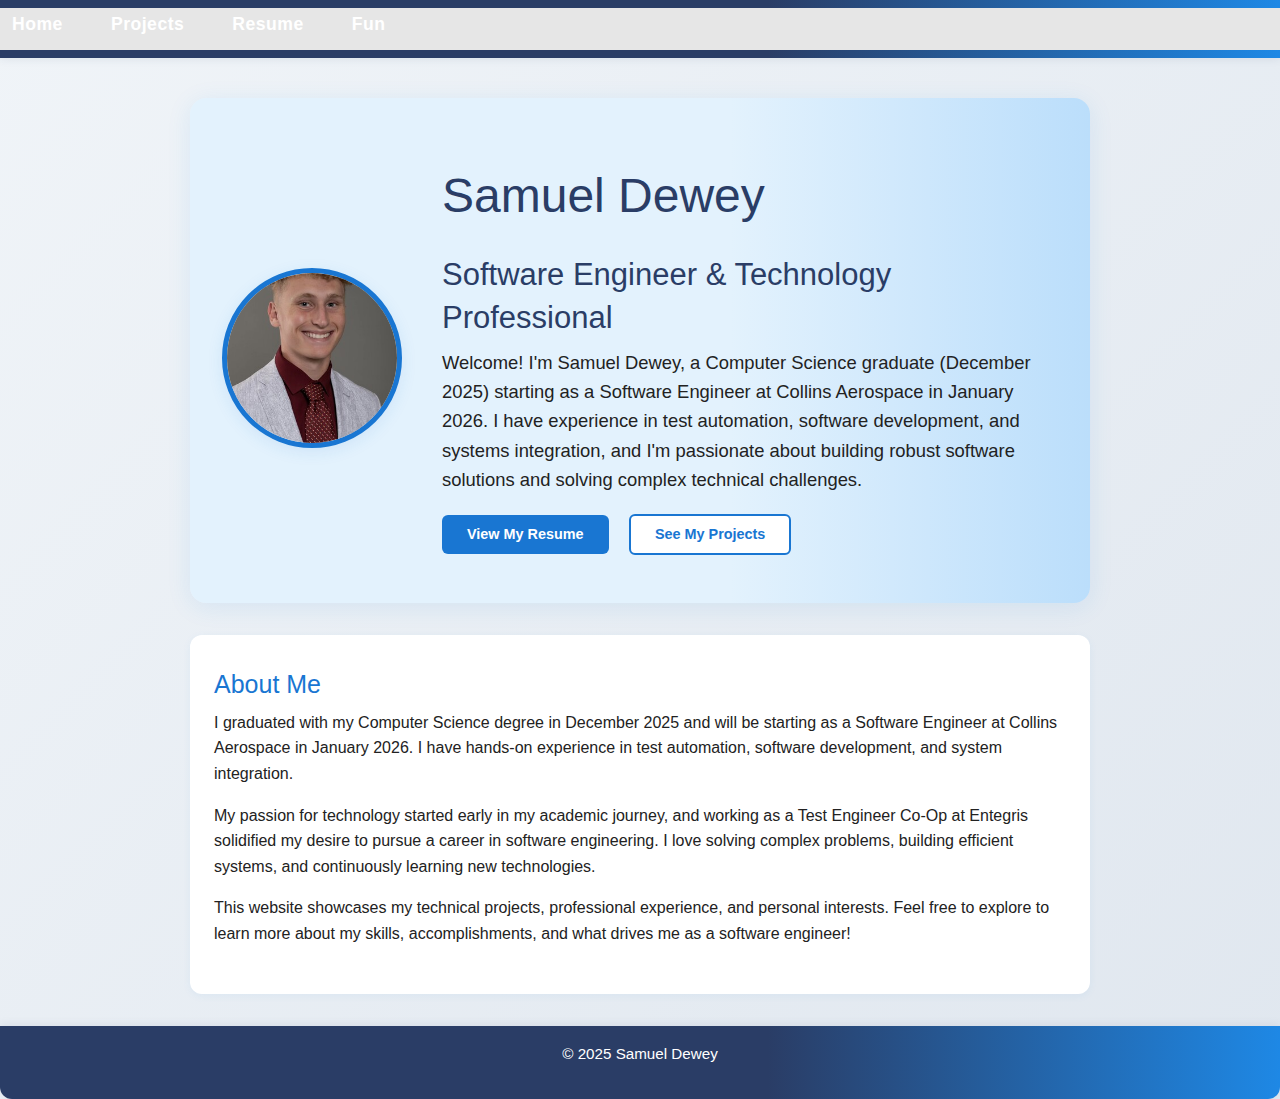
<file: index.html>
<!DOCTYPE html>
<html lang="en">
<head>
    <meta charset="UTF-8">
    <title>Samuel Dewey - Software Engineer</title>
    <meta name="viewport" content="width=device-width, initial-scale=1">
    <link rel="stylesheet" href="css/foundation.min.css" />
    <link rel="stylesheet" href="css/style.css">
</head>
<body>

    <!-- Navigation -->
    <header class="top-bar">
        <div class="top-bar-left">
            <ul class="menu">
                <li><a href="index.html">Home</a></li>
                <li><a href="projects.html">Projects</a></li>
                <li><a href="resume.html">Resume</a></li>
                <li><a href="fun.html">Fun</a></li>
            </ul>
        </div>
    </header>

    <!-- Hero Section -->
    <section class="grid-container home-hero">
        <div class="hero-content">
            <img src="Images/Headshot.jpg" alt="Headshot of me" class="headshot">
            <div>
                <h1>Samuel Dewey</h1>
                <h3>Software Engineer & Technology Professional</h3>
                <p class="hero-intro">
                    Welcome! I'm Samuel Dewey, a Computer Science graduate (December 2025) starting as a Software Engineer at Collins Aerospace in January 2026. I have experience in test automation, software development, and systems integration, and I'm passionate about building robust software solutions and solving complex technical challenges.
                </p>
                <a href="resume.html" class="button primary">View My Resume</a>
                <a href="projects.html" class="button secondary">See My Projects</a>
            </div>
        </div>
    </section>

    <section class="grid-container home-about">
        <h4>About Me</h4>
        <p>
            I graduated with my Computer Science degree in December 2025 and will be starting as a Software Engineer at Collins Aerospace in January 2026. I have hands-on experience in test automation, software development, and system integration.
        </p>
        <p>
            My passion for technology started early in my academic journey, and working as a Test Engineer Co-Op at Entegris solidified my desire to pursue a career in software engineering. I love solving complex problems, building efficient systems, and continuously learning new technologies.
        </p>
        <p>
            This website showcases my technical projects, professional experience, and personal interests. Feel free to explore to learn more about my skills, accomplishments, and what drives me as a software engineer!
        </p>
    </section>

    <footer class="text-center">
        <p>&copy; 2025 Samuel Dewey</p>
    </footer>

</body>
</html>
</file>
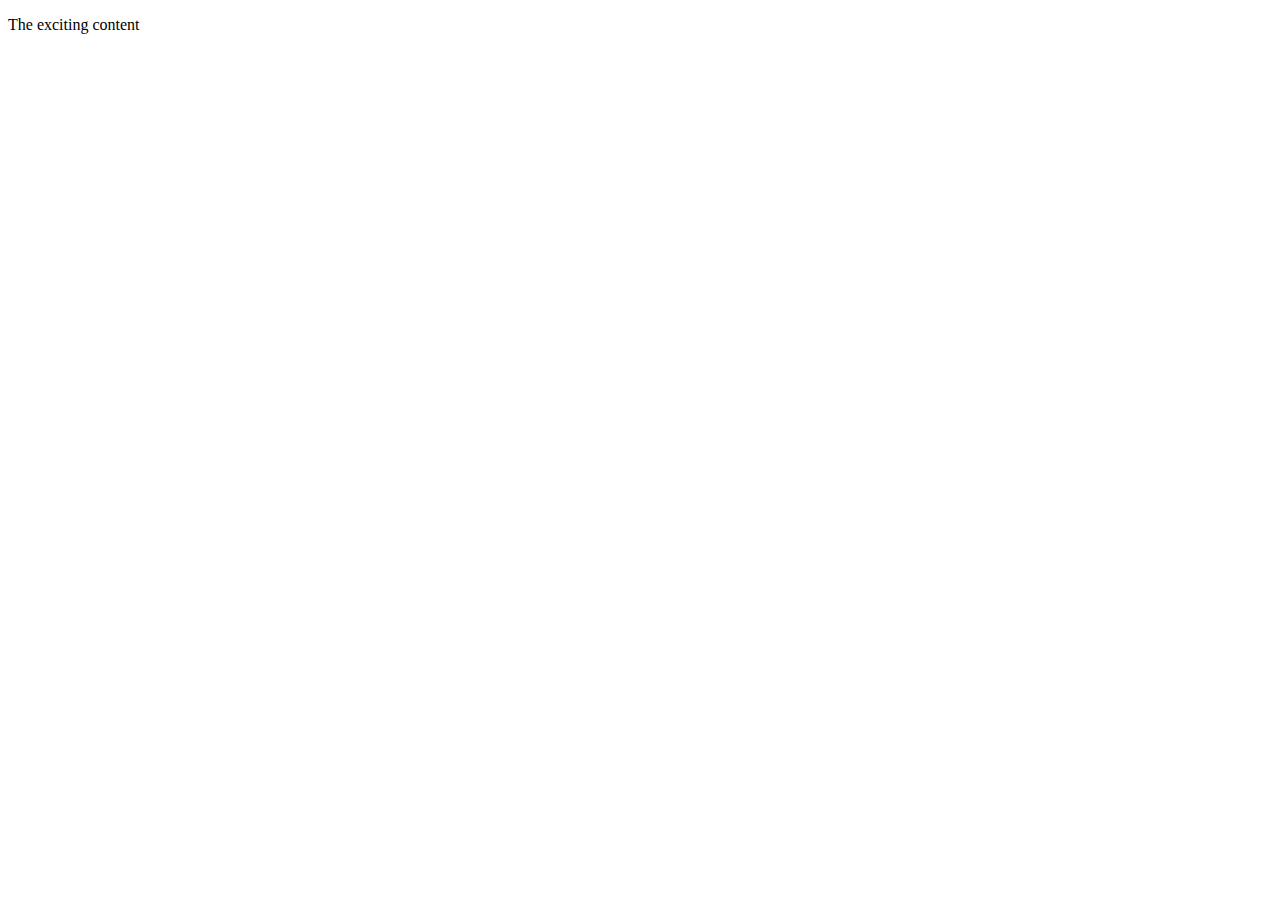
<file: HTML/index.html>
<!DOCTYPE html>
<html>
    <head>
        <meta charset="utf-8"/>
        <meta name="viewport" content=""width=device-width, intial-scale="1"/>
        <title>Page Title</title>
    </head>
    <body>
        <p>The exciting content</p>
    </body>
</html>
</file>
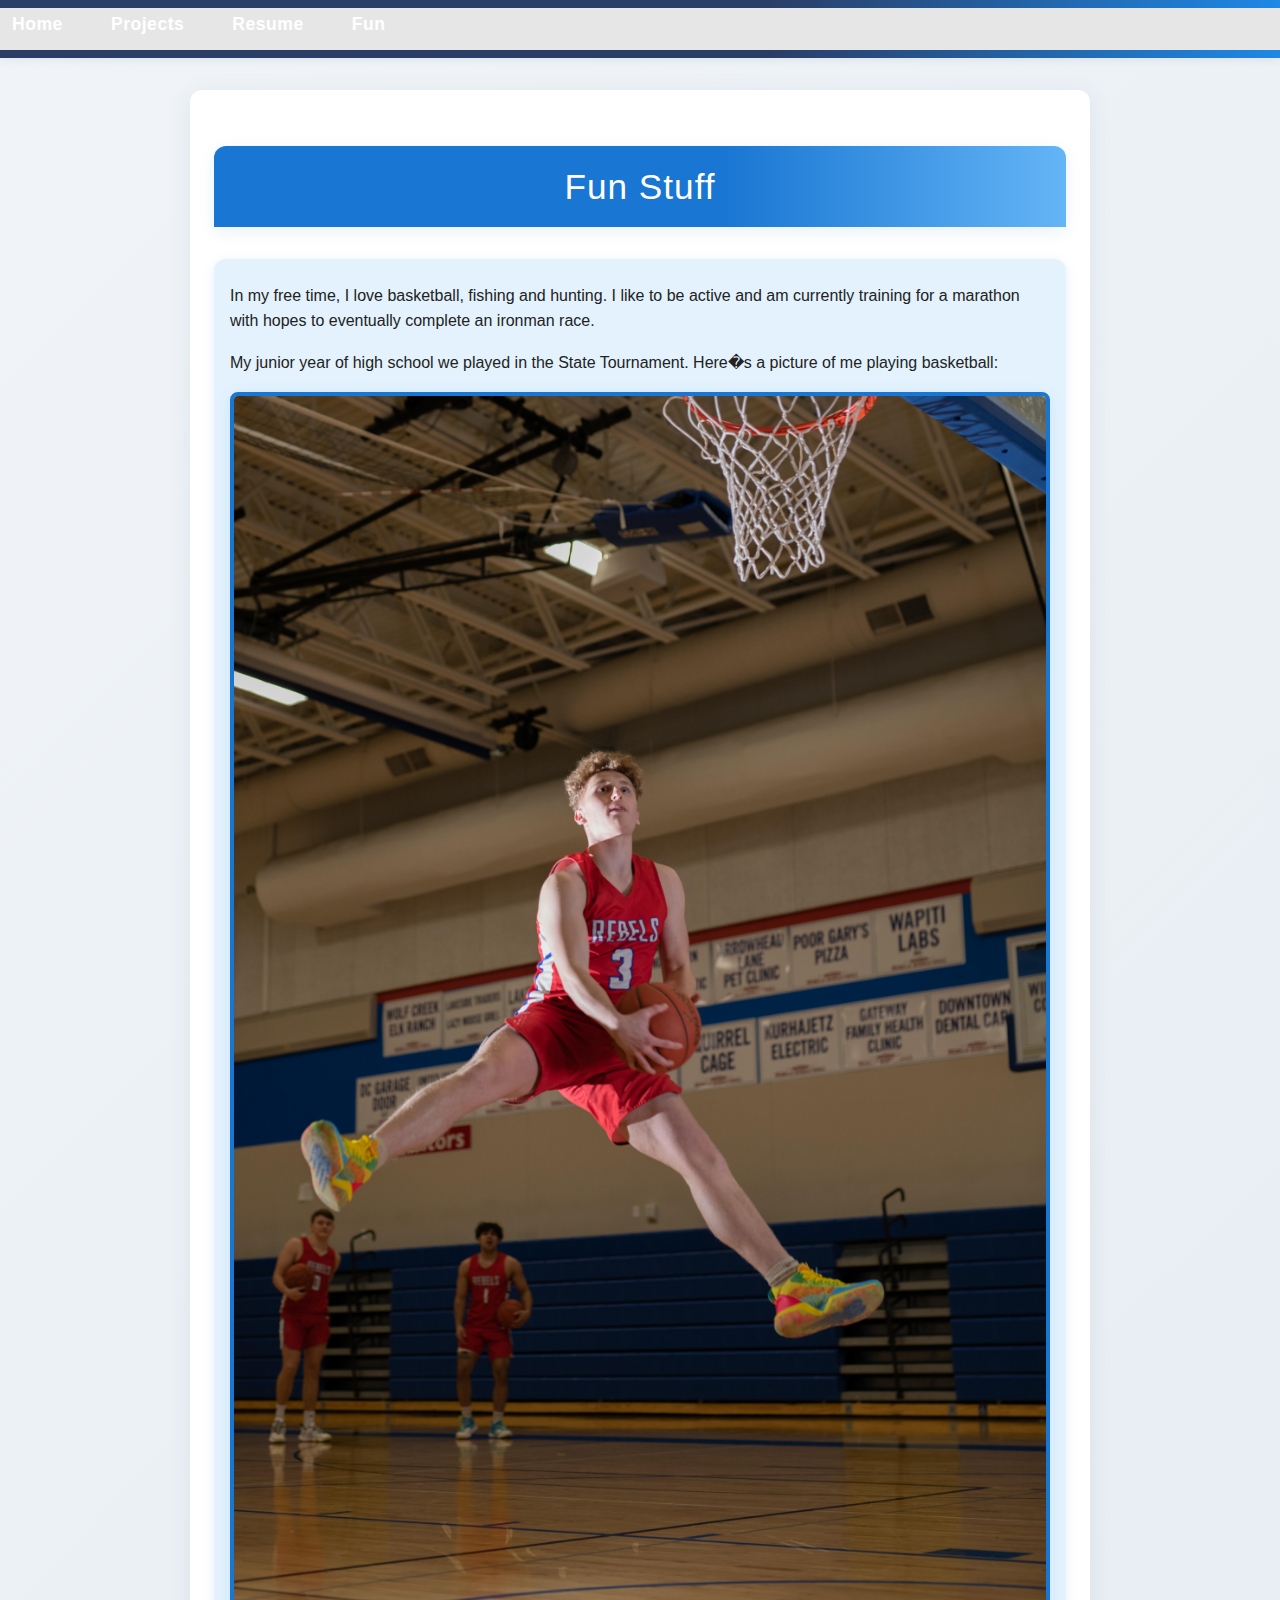
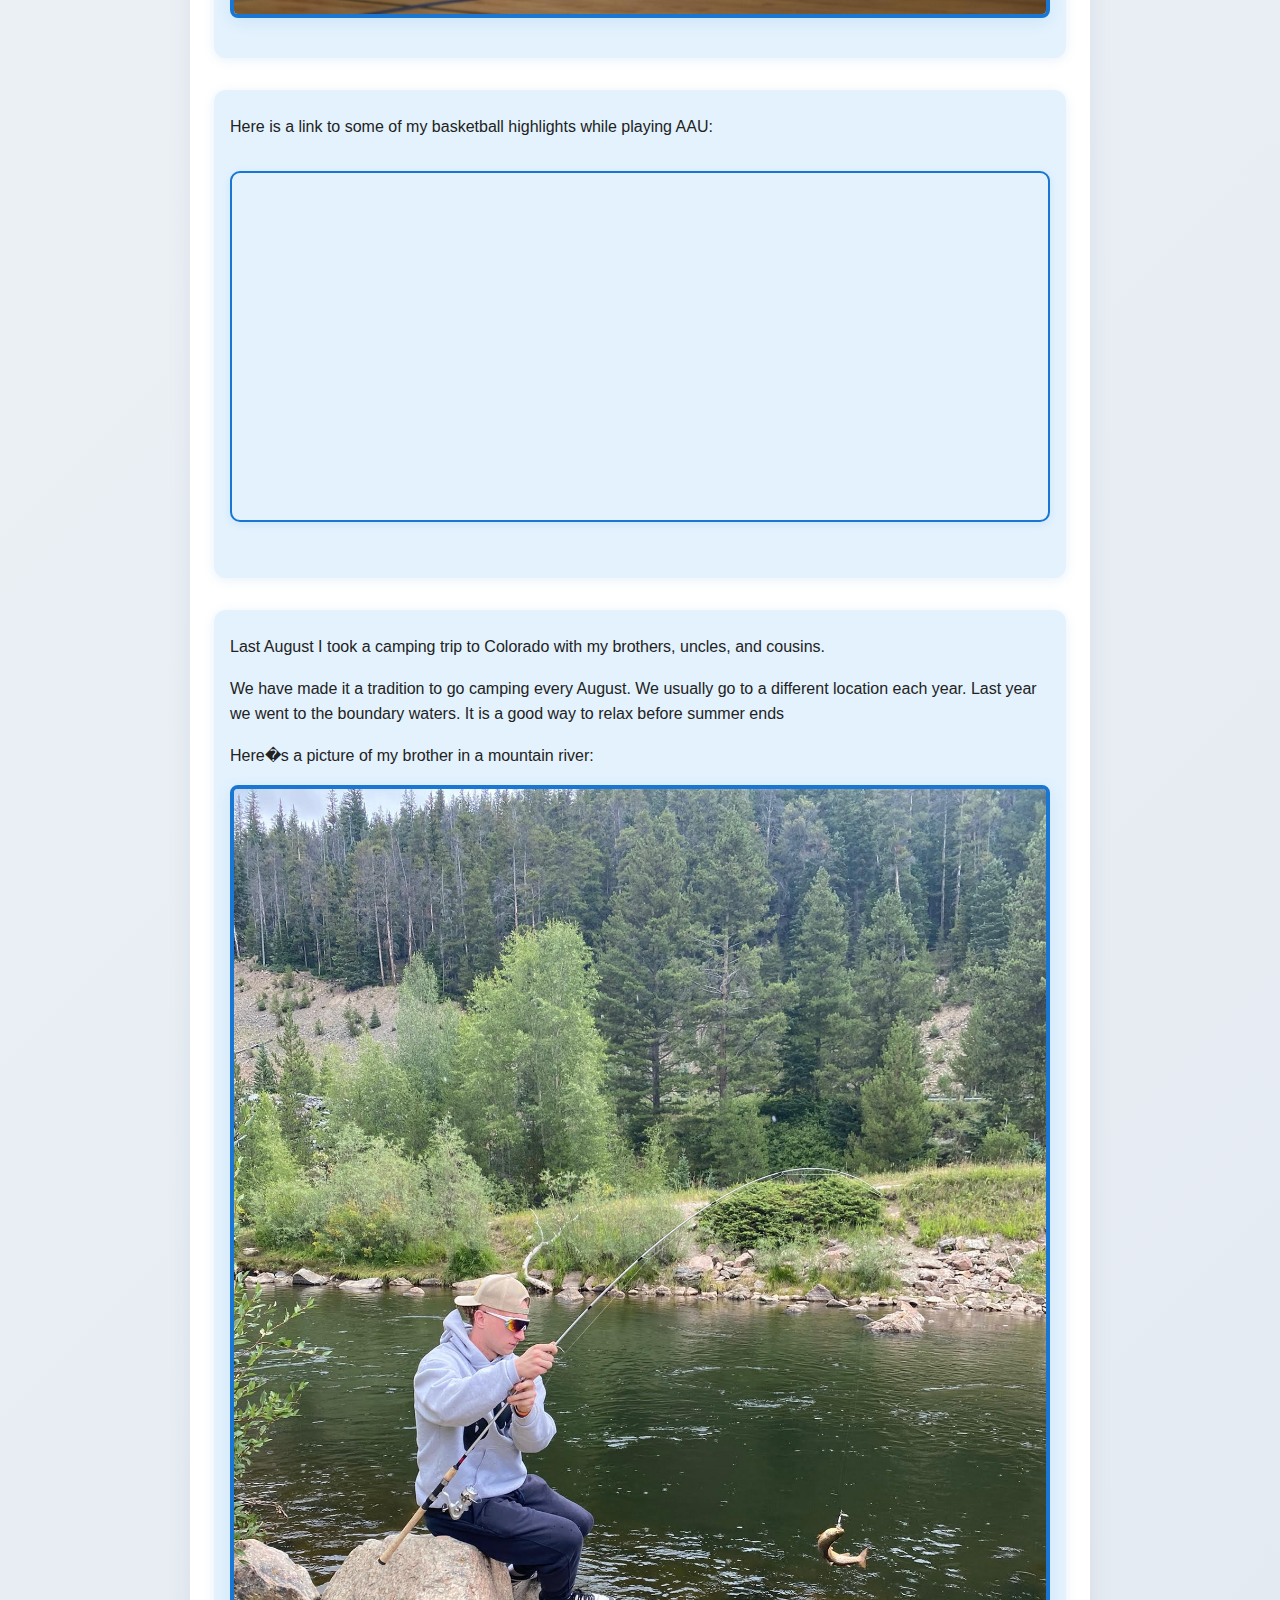
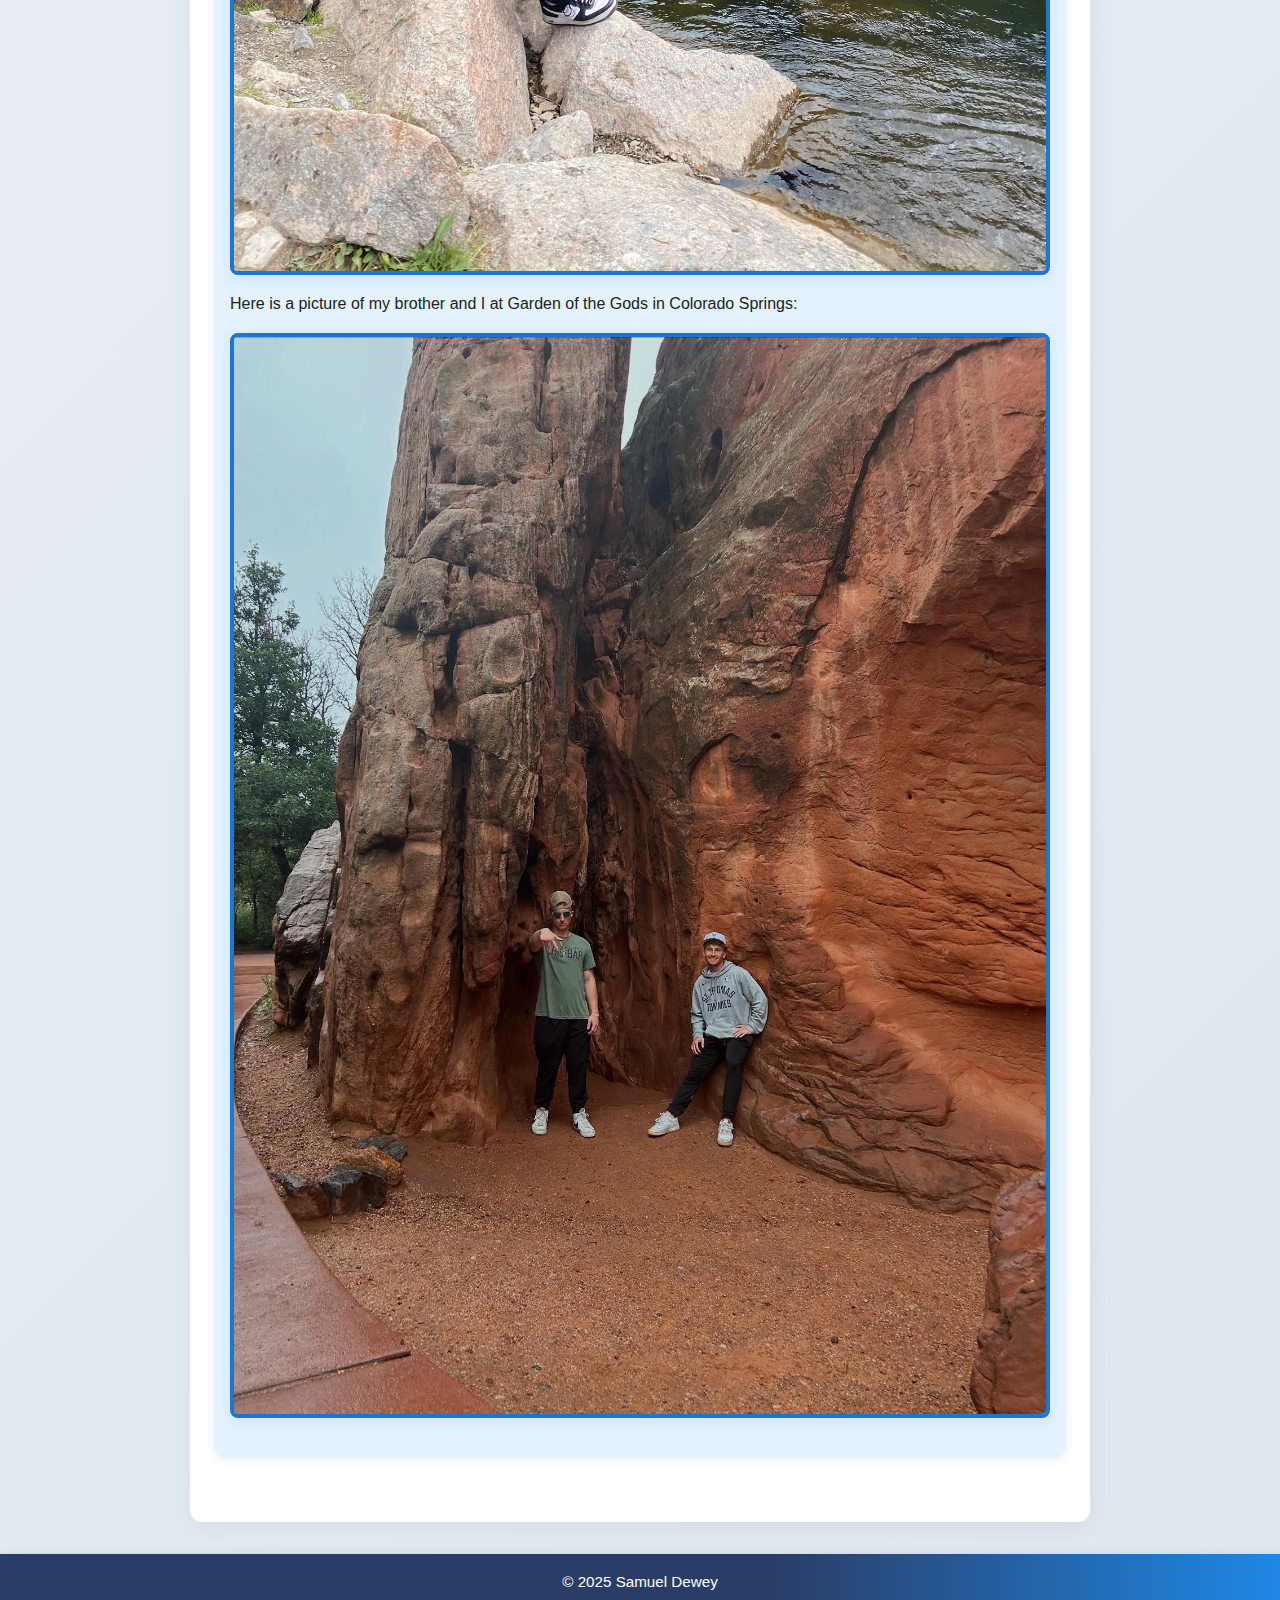
<file: fun.html>
<!DOCTYPE html>
<html lang="en">
<head>
  <meta charset="UTF-8">
  <title>Fun - Samuel Dewey</title>
  <link rel="stylesheet" href="css/foundation.min.css">
  <link rel="stylesheet" href="css/style.css">
</head>
<body>

  <!-- Navigation -->
  <header class="top-bar">
    <div class="top-bar-left">
      <ul class="menu">
        <li><a href="index.html">Home</a></li>
        <li><a href="projects.html">Projects</a></li>
        <li><a href="resume.html">Resume</a></li>
        <li><a href="fun.html">Fun</a></li>
      </ul>
    </div>
  </header>

  <!-- Fun Stuff -->
  <section class="grid-container">
    <h2 class="fun-header">Fun Stuff</h2>

    <div class="fun-card">
      <p>In my free time, I love basketball, fishing and hunting. I like to be active and am currently training for a marathon with hopes to eventually complete an ironman race.</p>
      <p>My junior year of high school we played in the State Tournament. Here�s a picture of me playing basketball:</p>
      <img src="Images/Basketball.jpg" alt="Basketball photo" class="fun-photo">
    </div>

    <div class="fun-card">
      <p>Here is a link to some of my basketball highlights while playing AAU:</p>
      <div class="fun-video-wrapper">
        <iframe src="https://www.youtube.com/embed/FyZ941F45QA"
          title="AAU Highlights" allowfullscreen></iframe>
      </div>
    </div>

    <div class="fun-card">
      <p>Last August I took a camping trip to Colorado with my brothers, uncles, and cousins.</p>
      <p>We have made it a tradition to go camping every August. We usually go to a different location each year. Last year we went to the boundary waters. It is a good way to relax before summer ends</p>
      <p>Here�s a picture of my brother in a mountain river:</p>
      <img src="Images/Ben_Fishing.jpg" alt="Fishing photo" class="fun-photo">
      <p>Here is a picture of my brother and I at Garden of the Gods in Colorado Springs:</p>
      <img src="Images/Garden of the Gods.jpg" alt="Garden of the Gods photo" class="fun-photo">
    </div>
  </section>

  <footer class="text-center">
    <p>&copy; 2025 Samuel Dewey</p>
  </footer>

</body>
</html>
</file>
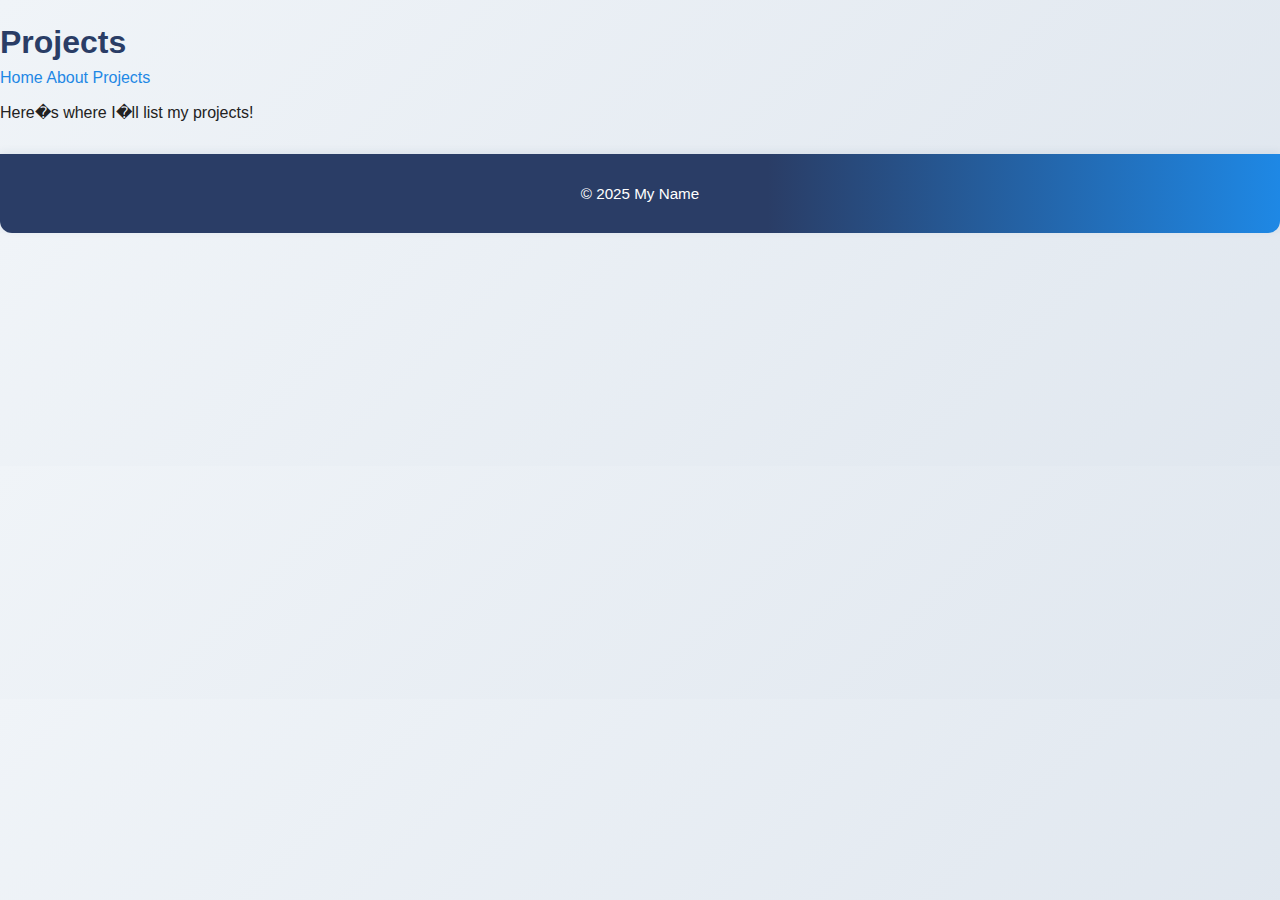
<file: projects.html>
<!DOCTYPE html>
<html lang="en">
<head>
  <meta charset="UTF-8">
  <title>Projects | My Website</title>
  <link rel="stylesheet" href="css/style.css">
</head>
<body>
  <header>
    <h1>Projects</h1>
    <nav>
      <a href="index.html">Home</a>
      <a href="about.html">About</a>
      <a href="projects.html">Projects</a>
    </nav>
  </header>

  <main>
    <p>Here�s where I�ll list my projects!</p>
  </main>

  <footer>
    <p>&copy; 2025 My Name</p>
  </footer>
</body>
</html>
</file>
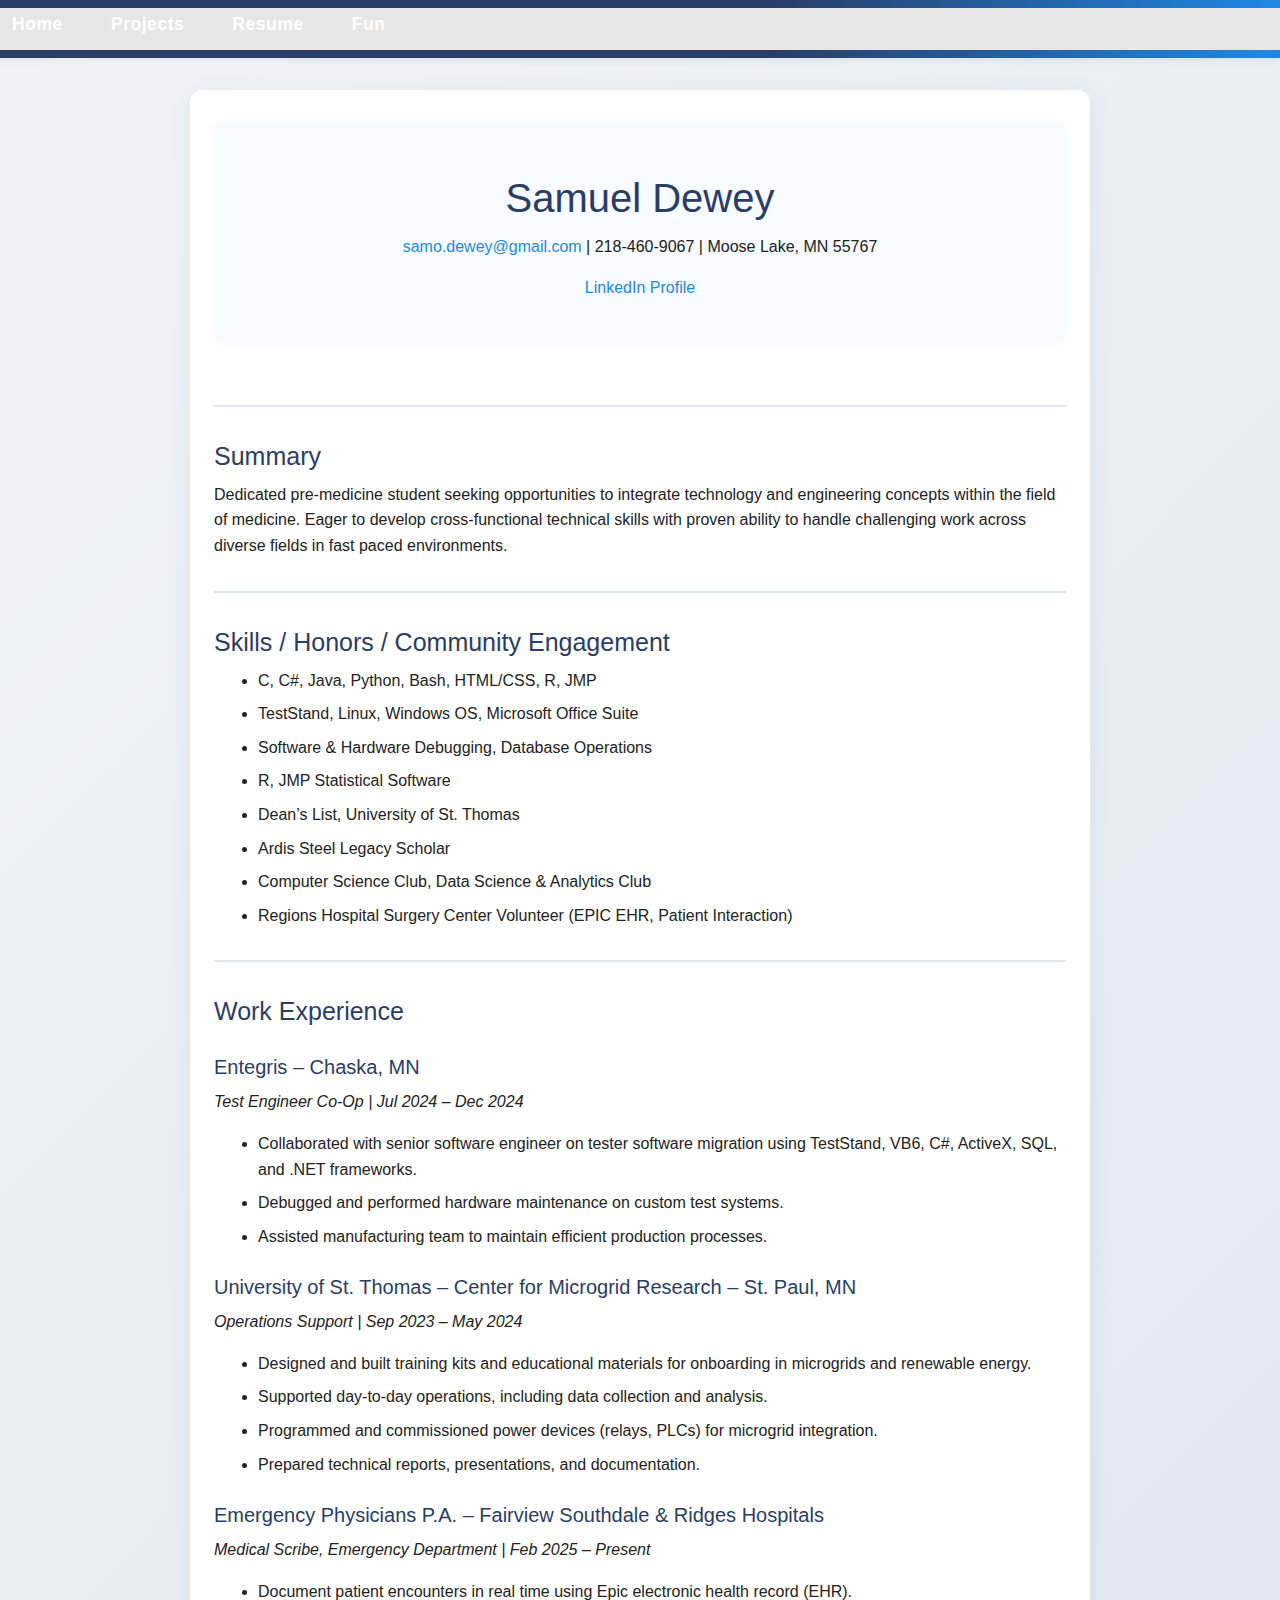
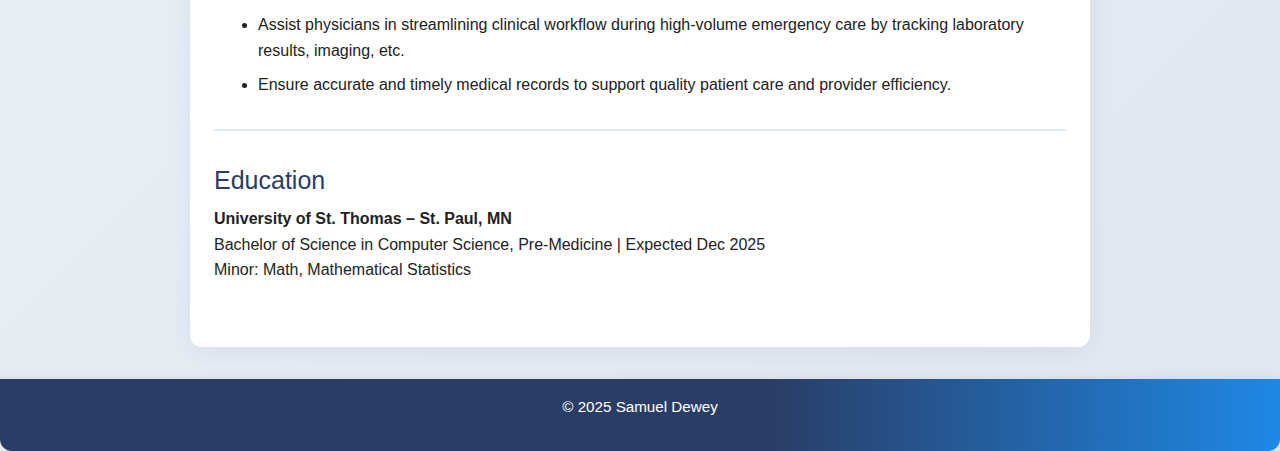
<file: resume.html>
<!DOCTYPE html>
<html lang="en">
<head>
    <meta charset="UTF-8">
    <title>Resume - Samuel Dewey</title>
    <link rel="stylesheet" href="css/foundation.min.css">
    <link rel="stylesheet" href="css/style.css">
</head>
<body>

    <!-- Navigation -->
    <header class="top-bar">
        <div class="top-bar-left">
            <ul class="menu">
                <li><a href="index.html">Home</a></li>
                <li><a href="projects.html">Projects</a></li>
                <li><a href="resume.html">Resume</a></li>
                <li><a href="fun.html">Fun</a></li>
            </ul>
        </div>
    </header>

    <!-- Resume Content -->

        <!-- Page Container -->
        <div class="grid-container">

            <!-- Header -->
            <header class="grid-x grid-margin-x text-center">
                <div class="cell">
                    <h2>Samuel Dewey</h2>
                    <p>
                        <a href="mailto:samo.dewey@gmail.com">samo.dewey@gmail.com</a> |
                        218-460-9067 | Moose Lake, MN 55767
                    </p>
                    <p>
                        <a href="https://www.linkedin.com/in/samuel-dewey-441809238/" target="_blank">
                            LinkedIn Profile
                        </a>
                    </p>
                </div>
            </header>

            <hr>

            <!-- Summary -->
            <section>
                <h4>Summary</h4>
                <p>
                    Dedicated pre-medicine student seeking opportunities to integrate technology and engineering
                    concepts within the field of medicine. Eager to develop cross-functional technical skills with
                    proven ability to handle challenging work across diverse fields in fast paced environments.
                </p>
            </section>

            <hr>

            <!-- Skills/Honors -->
            <section>
                <h4>Skills / Honors / Community Engagement</h4>
                <ul>
                    <li>C, C#, Java, Python, Bash, HTML/CSS, R, JMP</li>
                    <li>TestStand, Linux, Windows OS, Microsoft Office Suite</li>
                    <li>Software & Hardware Debugging, Database Operations</li>
                    <li>R, JMP Statistical Software</li>
                    <li>Dean’s List, University of St. Thomas</li>
                    <li>Ardis Steel Legacy Scholar</li>
                    <li>Computer Science Club, Data Science & Analytics Club</li>
                    <li>Regions Hospital Surgery Center Volunteer (EPIC EHR, Patient Interaction)</li>
                </ul>
            </section>

            <hr>

            <!-- Work Experience -->
            <section>
                <h4>Work Experience</h4>

                <div>
                    <h5>Entegris – Chaska, MN</h5>
                    <p><em>Test Engineer Co-Op | Jul 2024 – Dec 2024</em></p>
                    <ul>
                        <li>Collaborated with senior software engineer on tester software migration using TestStand, VB6, C#, ActiveX, SQL, and .NET frameworks.</li>
                        <li>Debugged and performed hardware maintenance on custom test systems.</li>
                        <li>Assisted manufacturing team to maintain efficient production processes.</li>
                    </ul>
                </div>

                <div>
                    <h5>University of St. Thomas – Center for Microgrid Research – St. Paul, MN</h5>
                    <p><em>Operations Support | Sep 2023 – May 2024</em></p>
                    <ul>
                        <li>Designed and built training kits and educational materials for onboarding in microgrids and renewable energy.</li>
                        <li>Supported day-to-day operations, including data collection and analysis.</li>
                        <li>Programmed and commissioned power devices (relays, PLCs) for microgrid integration.</li>
                        <li>Prepared technical reports, presentations, and documentation.</li>
                    </ul>
                </div>

                <div>
                    <h5>Emergency Physicians P.A. – Fairview Southdale & Ridges Hospitals</h5>
                    <p><em>Medical Scribe, Emergency Department | Feb 2025 – Present</em></p>
                    <ul>
                        <li>Document patient encounters in real time using Epic electronic health record (EHR).</li>
                        <li>Assist physicians in streamlining clinical workflow during high-volume emergency care by tracking laboratory results, imaging, etc.</li>
                        <li>Ensure accurate and timely medical records to support quality patient care and provider efficiency.</li>
                    </ul>
                </div>
            </section>

            <hr>

            <!-- Education -->
            <section>
                <h4>Education</h4>
                <p>
                    <strong>University of St. Thomas – St. Paul, MN</strong><br>
                    Bachelor of Science in Computer Science, Pre-Medicine | Expected Dec 2025<br>
                    Minor: Math, Mathematical Statistics
                </p>
            </section>

        </div>

<footer class="text-center">
    <p>&copy; 2025 Samuel Dewey</p>
</footer>

</body>
</html>
</file>
<file: css/style.css>
/* Base styles */
body {
    font-family: Arial, sans-serif;
    font-size: 1rem;
    margin: 0;
    padding: 0;
    background: linear-gradient(135deg, #f0f4f8 0%, #e0e7ef 100%);
    color: #222;
}

h1, h2, h3, h4, h5 {
    font-family: Arial, sans-serif;
    color: #2a3d66;
    margin-top: 1.5rem;
    margin-bottom: 0.5rem;
}

a {
    color: #1e88e5;
    text-decoration: none;
    transition: color 0.2s;
}
a:hover,
a:focus {
    color: #1565c0;
    text-decoration: underline;
}
a:visited {
    color: #7b1fa2; /* A purple shade for visited links */
}
a:active {
    color: #d84315; /* A deep orange for active (clicked) links */
}

/* Navigation Bar */
header.top-bar {
    background: linear-gradient(90deg, #2a3d66 60%, #1e88e5 100%);
    color: white;
    padding: 0.5rem 0;
    box-shadow: 0 0.125rem 0.5rem rgba(42,61,102,0.08);
}

header .menu {
    display: flex;
    gap: 1.5rem;
    margin: 0;
    padding: 0;
    list-style: none;
}

header .menu a {
    color: #fff;
    font-family: Arial, sans-serif;
    font-weight: 700;
    font-size: 1.1rem;
    letter-spacing: 0.03125rem;
    padding: 0.5rem 0.75rem;
    border-radius: 0.25rem;
    transition: background 0.2s;
}

header .menu a:hover, header .menu a:focus {
    background: rgba(255,255,255,0.12);
    color: #fff;
}

/* Container and Sections */
.grid-container {
    background: #fff;
    border-radius: 0.75rem;
    box-shadow: 0 0.25rem 1.5rem rgba(42,61,102,0.08);
    padding: 2rem 1.5rem;
    margin: 2rem auto;
    max-width: 56.25rem;
}

section {
    margin-bottom: 2rem;
}

hr {
    border: none;
    border-top: 0.125rem solid #e0e7ef;
    margin: 2rem 0;
}

/* Resume and Project Cards */
.cell {
    background: #f7faff;
    border-radius: 0.625rem;
    box-shadow: 0 0.125rem 0.5rem rgba(30,136,229,0.06);
    padding: 1.5rem 1rem;
    margin-bottom: 2rem;
    transition: box-shadow 0.2s;
}
.cell:hover {
    box-shadow: 0 0.375rem 1.5rem rgba(30,136,229,0.12);
}

/* Fun Page Card - Resume Style */
.fun-cell {
    background: #f7faff;
    border-radius: 0.625rem;
    box-shadow: 0 0.125rem 0.5rem rgba(30,136,229,0.06);
    padding: 2rem 1.5rem;
    margin-bottom: 2rem;
    transition: box-shadow 0.2s;
    display: flex;
    flex-direction: row;
    align-items: center;
    gap: 2rem;
}
@media (max-width: 700px) {
    .fun-cell {
        flex-direction: column;
        padding: 1rem 0.5rem;
        gap: 1rem;
    }
}
.fun-cell .fun-photo {
    max-width: 16.25rem;
    min-width: 7.5rem;
    margin: 0;
}
.fun-cell .fun-content {
    flex: 1;
}

/* Home Page Hero Section */
.home-hero {
    margin-top: 2.5rem;
    margin-bottom: 2rem;
    background: linear-gradient(90deg, #e3f2fd 60%, #bbdefb 100%);
    border-radius: 1rem;
    box-shadow: 0 0.25rem 1.5rem rgba(30,136,229,0.10);
    padding: 2.5rem 2rem;
}
.hero-content {
    display: flex;
    align-items: center;
    gap: 2.5rem;
    flex-wrap: wrap;
}
.headshot {
    width: 11.25rem;
    height: 11.25rem;
    object-fit: cover;
    border-radius: 50%;
    border: 0.3125rem solid #1976d2;
    box-shadow: 0 0.25rem 1rem rgba(25,118,210,0.10);
    margin-bottom: 0;
}
.hero-content > div {
    flex: 1;
    min-width: 13.75rem;
}
.hero-intro {
    font-size: 1.15rem;
    margin-bottom: 1.2rem;
}
.button {
    display: inline-block;
    margin-right: 1rem;
    margin-bottom: 0.5rem;
    padding: 0.7rem 1.5rem;
    border-radius: 0.375rem;
    font-weight: 600;
    text-decoration: none;
    transition: background 0.2s, color 0.2s;
}
.button.primary {
    background: #1976d2;
    color: #fff;
}
.button.primary:hover {
    background: #1565c0;
}
.button.secondary {
    background: #fff;
    color: #1976d2;
    border: 0.125rem solid #1976d2;
}
.button.secondary:hover {
    background: #e3f2fd;
}

/* About Section */
.home-about {
    background: #fff;
    border-radius: 0.75rem;
    box-shadow: 0 0.125rem 0.5rem rgba(30,136,229,0.06);
    padding: 2rem 1.5rem;
    margin-bottom: 2rem;
}
.home-about h4 {
    margin-top: 0;
    color: #1976d2;
}

/* Responsive Images */
img, .fun-photo {
    max-width: 100%;
    height: auto;
    border-radius: 0.5rem;
    display: block;
    margin: 1rem auto;
    box-shadow: 0 0.125rem 0.5rem rgba(42,61,102,0.08);
}

/* Footer */
footer {
    margin-top: 2rem;
    padding: 1rem;
    background: linear-gradient(90deg, #2a3d66 60%, #1e88e5 100%);
    text-align: center;
    font-size: 0.95rem;
    color: #fff;
    border-top: none;
    box-shadow: 0 -0.125rem 0.5rem rgba(42,61,102,0.08);
    border-radius: 0 0 0.75rem 0.75rem;
    font-style: normal;
}

/* Lists */
ul {
    padding-left: 1.5rem;
    margin-bottom: 1rem;
}
li {
    margin-bottom: 0.5rem;
}

/* Fun Page Enhancements */
.fun-header {
    font-family: Arial, sans-serif;
    font-size: 2.2rem;
    color: #fff;
    background: linear-gradient(90deg, #1976d2 60%, #64b5f6 100%);
    padding: 1rem 2rem;
    border-radius: 0.75rem 0.75rem 0 0;
    margin-bottom: 2rem;
    box-shadow: 0 0.25rem 1rem rgba(25,118,210,0.10);
    letter-spacing: 0.0625rem;
    text-align: center;
}

.fun-card {
    background: #e3f2fd;
    border-radius: 0.75rem;
    box-shadow: 0 0.125rem 0.75rem rgba(25,118,210,0.10);
    padding: 1.5rem 1rem;
    margin-bottom: 2rem;
    transition: box-shadow 0.2s;
}

.fun-card:hover {
    box-shadow: 0 0.375rem 1.5rem rgba(25,118,210,0.18);
}

.fun-photo {
    border: 0.25rem solid #1976d2;
    box-shadow: 0 0.25rem 1rem rgba(25,118,210,0.10);
    margin-bottom: 1rem;
}

.fun-video-wrapper {
    background: #e3f2fd;
    border: 0.125rem solid #1976d2;
    border-radius: 0.625rem;
    padding: 1rem;
    margin: 2rem 0;
    box-shadow: 0 0.125rem 0.5rem rgba(25,118,210,0.10);
    display: flex;
    justify-content: center;
}

.fun-video-wrapper iframe {
    width: 100%;
    max-width: 35rem;
    height: 19.6875rem;
    border-radius: 0.5rem;
    border: none;
}

/* Responsive Design */
@media (max-width: 700px) {
    .grid-container {
        padding: 1rem 0.5rem;
    }
    .cell {
        padding: 1rem 0.5rem;
    }
    header .menu {
        flex-direction: column;
        gap: 0.5rem;
    }
    .fun-header {
        font-size: 1.4rem;
        padding: 0.7rem 1rem;
    }
    .fun-card {
        padding: 1rem 0.5rem;
    }
    .fun-video-wrapper iframe {
        height: 12.5rem;
    }
}
</file>
